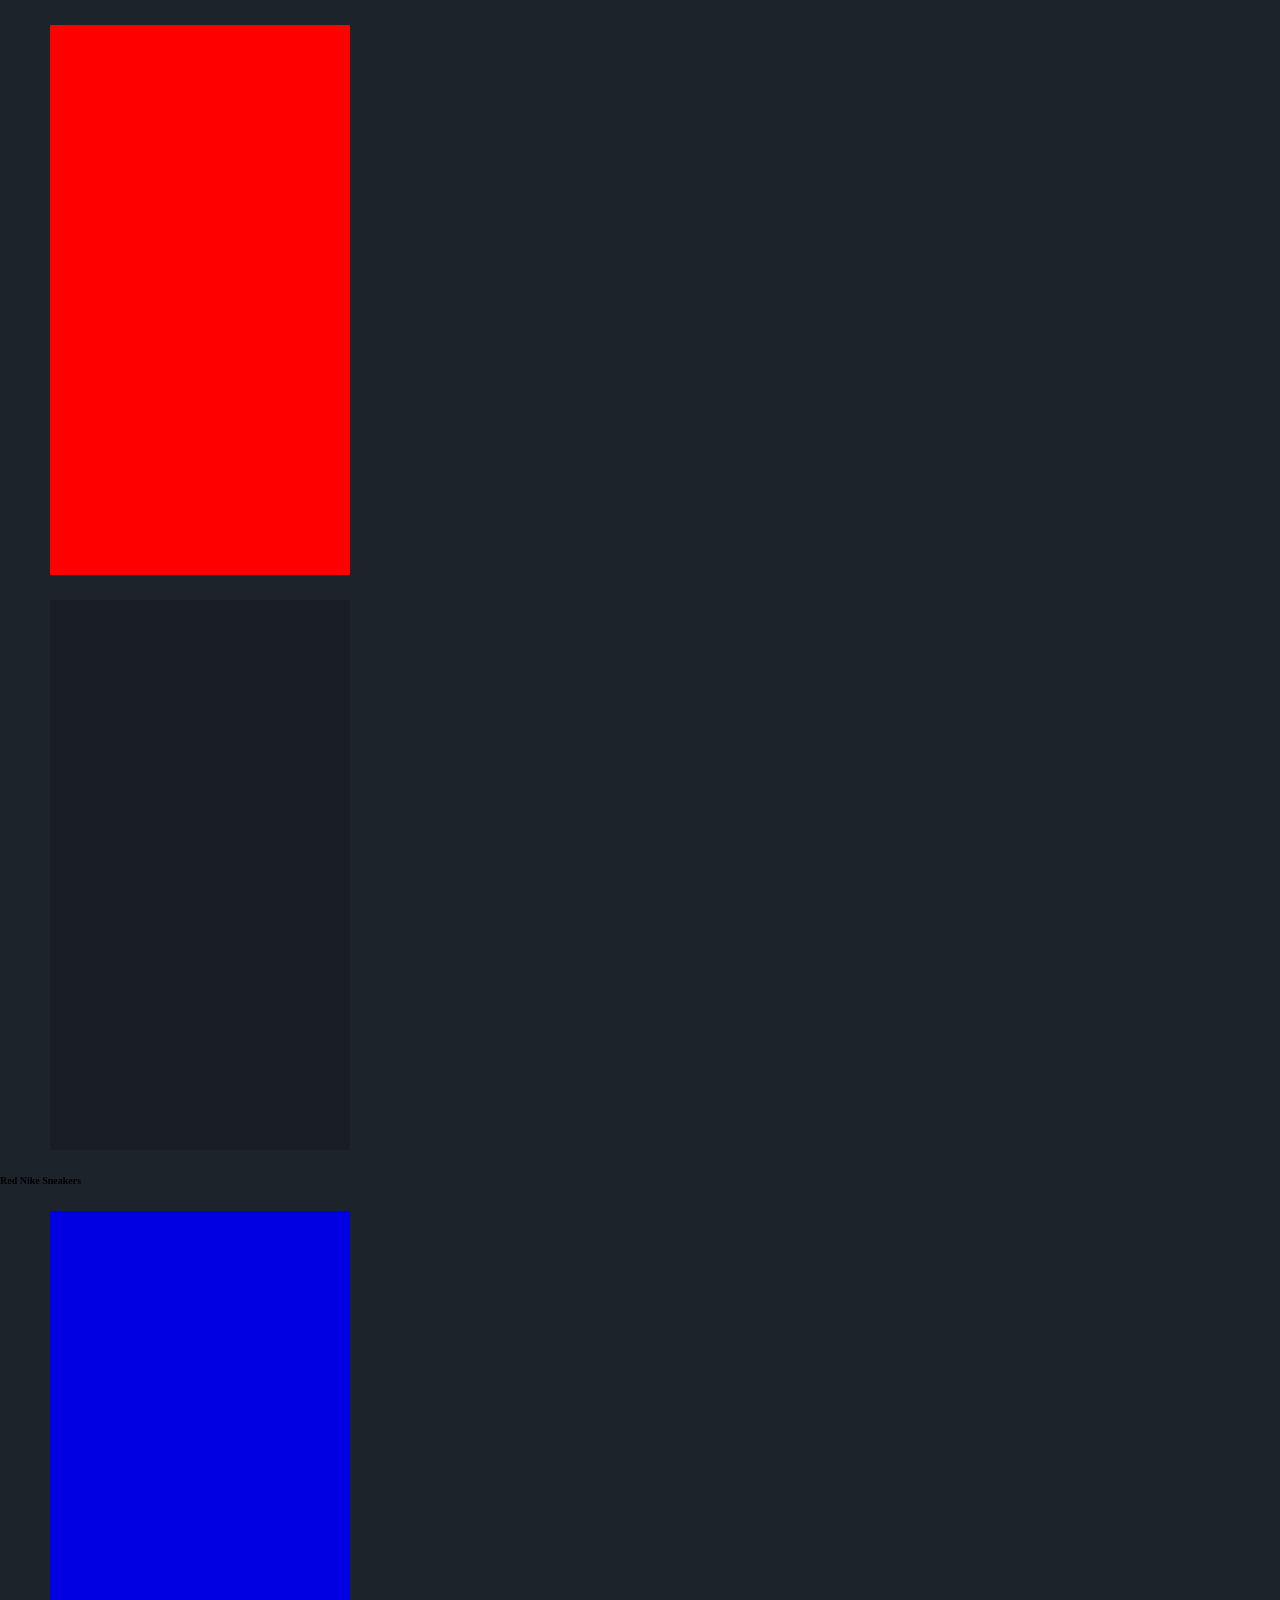
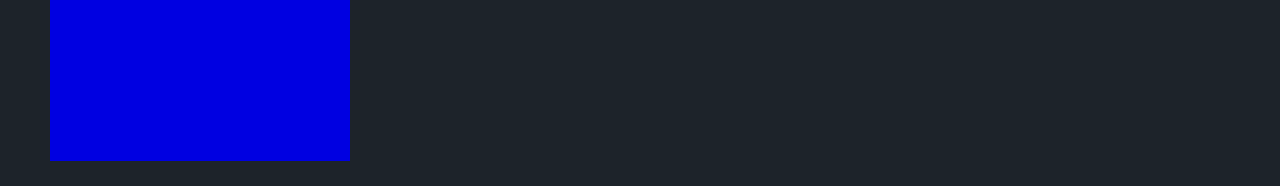
<file: app.html>
<html lang="en">
  <head>
    <meta charset="UTF-8" />
    <meta name="viewport" content="width=device-width, initial-scale=1.0" />
    <title>Document</title>
    <link rel="stylesheet" href="style.css" />
  </head>
  <body>
    <div></div>
    <div class="card"></div>
    <h2 class="card-title">Red Nike Sneakers</h2>
    <div class="card" id="test"></div>
  </body>
</html>
</file>
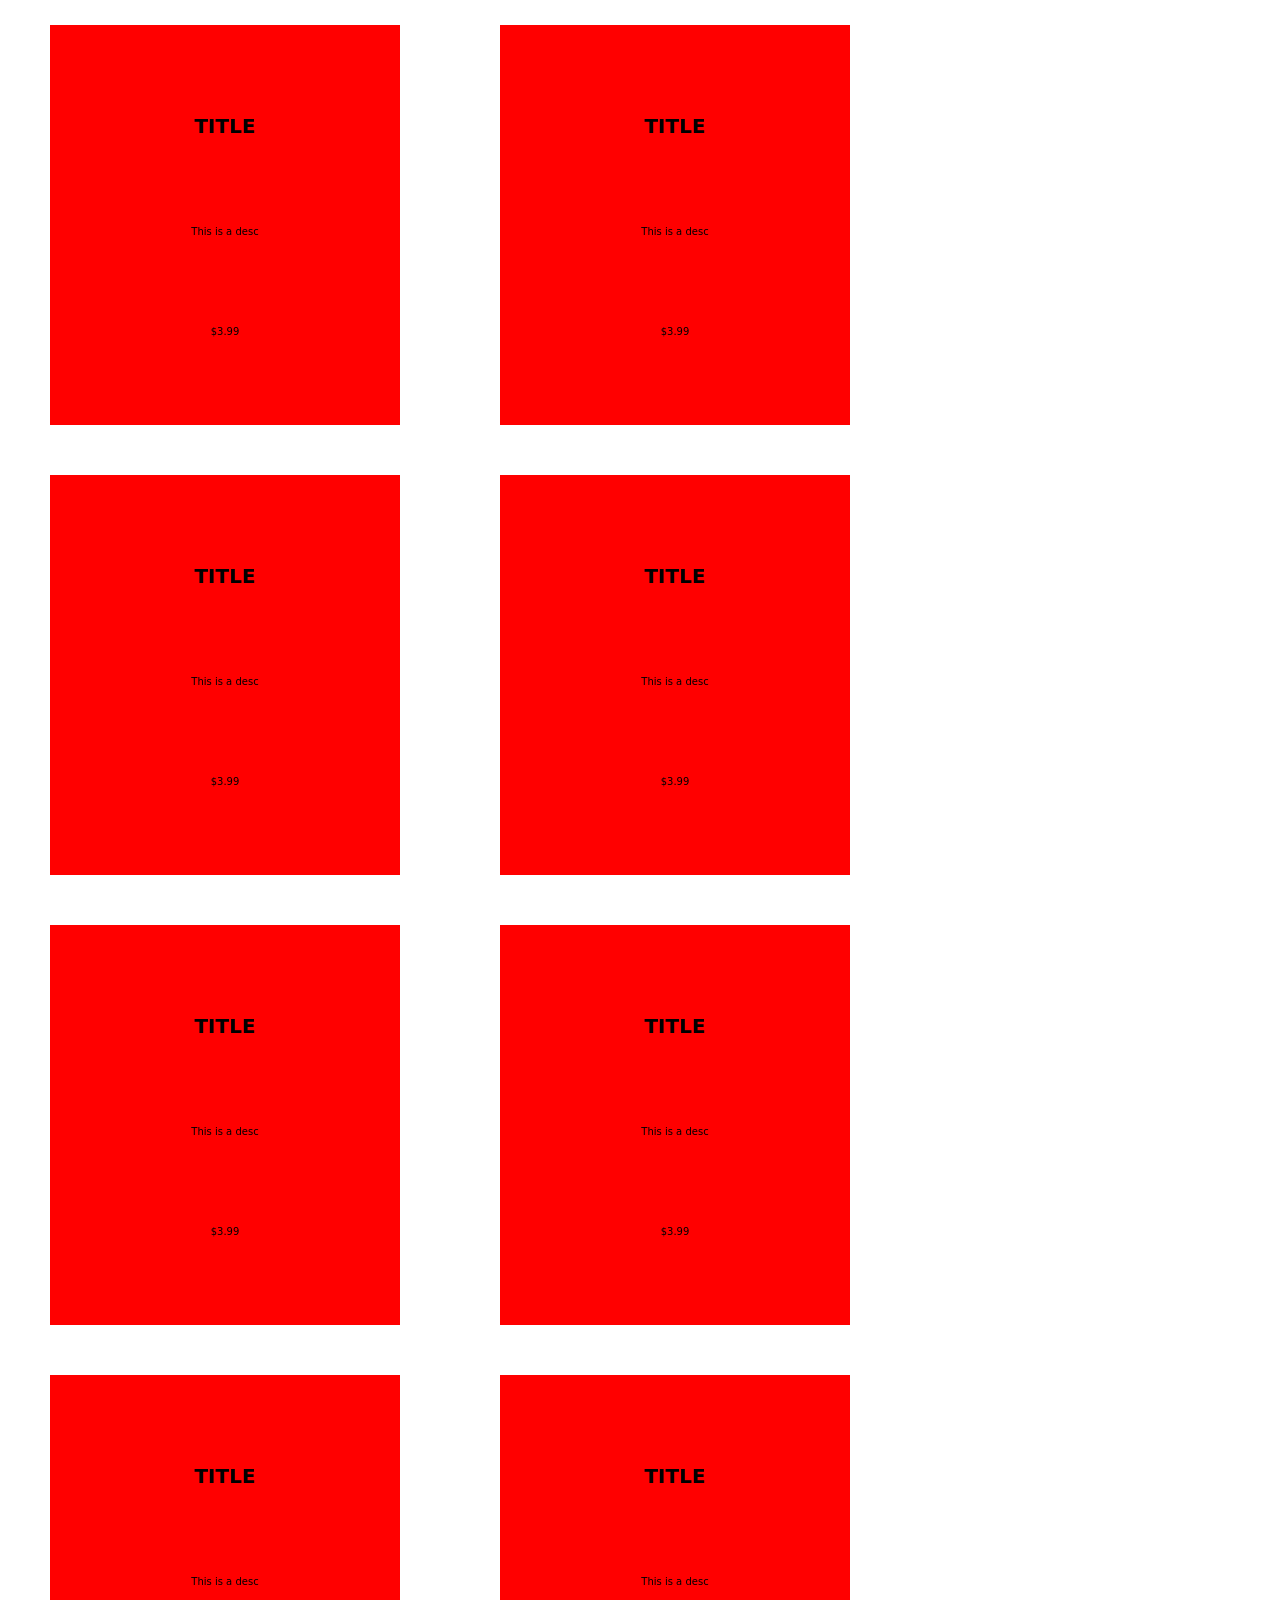
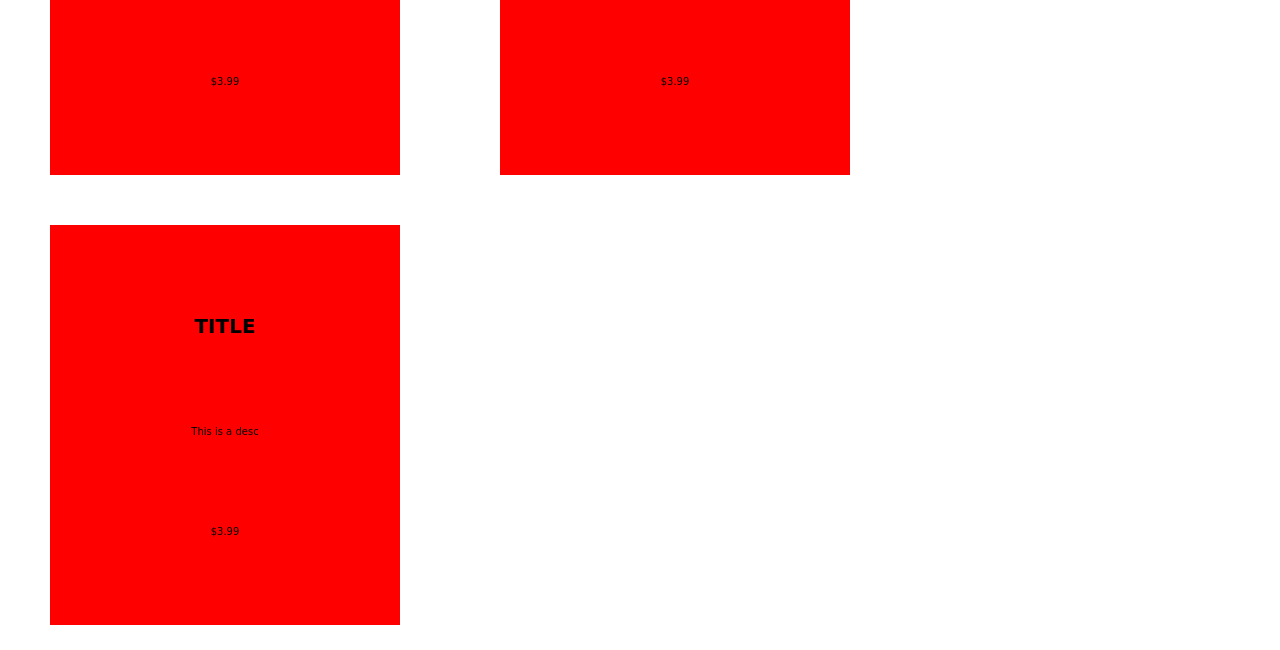
<file: FlexBox.html>
<html lang="en">
  <head>
    <meta charset="UTF-8" />
    <meta name="viewport" content="width=device-width, initial-scale=1.0" />
    <title>Document</title>
    <link rel="stylesheet" href="FlexBox.css" />
  </head>
  <body>
    <section class="container">
      <div class="box">
        <h2 class="title">TITLE</h2>
        <p class="desc">This is a desc</p>
        <p class="price">$3.99</p>
      </div>
      <div class="box">
        <h2 class="title">TITLE</h2>
        <p class="desc">This is a desc</p>
        <p class="price">$3.99</p>
      </div>
      <div class="box">
        <h2 class="title">TITLE</h2>
        <p class="desc">This is a desc</p>
        <p class="price">$3.99</p>
      </div>
      <div class="box">
        <h2 class="title">TITLE</h2>
        <p class="desc">This is a desc</p>
        <p class="price">$3.99</p>
      </div>
      <div class="box">
        <h2 class="title">TITLE</h2>
        <p class="desc">This is a desc</p>
        <p class="price">$3.99</p>
      </div>
      <div class="box">
        <h2 class="title">TITLE</h2>
        <p class="desc">This is a desc</p>
        <p class="price">$3.99</p>
      </div>
      <div class="box">
        <h2 class="title">TITLE</h2>
        <p class="desc">This is a desc</p>
        <p class="price">$3.99</p>
      </div>
      <div class="box">
        <h2 class="title">TITLE</h2>
        <p class="desc">This is a desc</p>
        <p class="price">$3.99</p>
      </div>
      <div class="box">
        <h2 class="title">TITLE</h2>
        <p class="desc">This is a desc</p>
        <p class="price">$3.99</p>
      </div>
    </section>
  </body>
</html>
</file>
<file: style.css>
html,
body,
* {
  font-size: 10px;
  box-sizing: border-box;
  margin: 0;
  padding: 0;
}
body {
  background-color: #1d232a;
}
div {
  width: 30rem;
  height: 55rem;
  background-color: rgb(255, 0, 0);
  /* margin is space between elements */
  margin: 2.5rem 5rem;
  /* padding is space between element inside and the box */
  padding: 5rem;
}
.card {
  background-color: #191e24;
  color: #ffffff;
}
card-title {
  text-align: center;
  color: rgb(225, 0, 225);
}
#test {
  background-color: rgb(0, 0, 225);
}
</file>
<file: FlexBox.css>
html,
body,
* {
  font-size: 10px;
  box-sizing: border-box;
  margin: 0;
  padding: 0;
}
body {
  background-color: white;
  font-family: ui-sans-serif, system-ui, sans-serif;
  font-weight: 450;
  font-style: normal;
}
.container {
  display: flex;
  flex-direction: row;
  flex-wrap: wrap;
}
.box {
  display: flex;
  flex-direction: column;
  justify-content: space-evenly;
  background-color: red;
  width: 35rem;
  height: 40rem;
  margin: 2.5rem 5rem;
  align-items: center;
}
.title {
  text-align: center;
  font-size: 2rem;
  font-weight: 600;
}
.desc {
  font-size: 1rem;
}
.price {
  font-size: 1rem;
}
</file>
